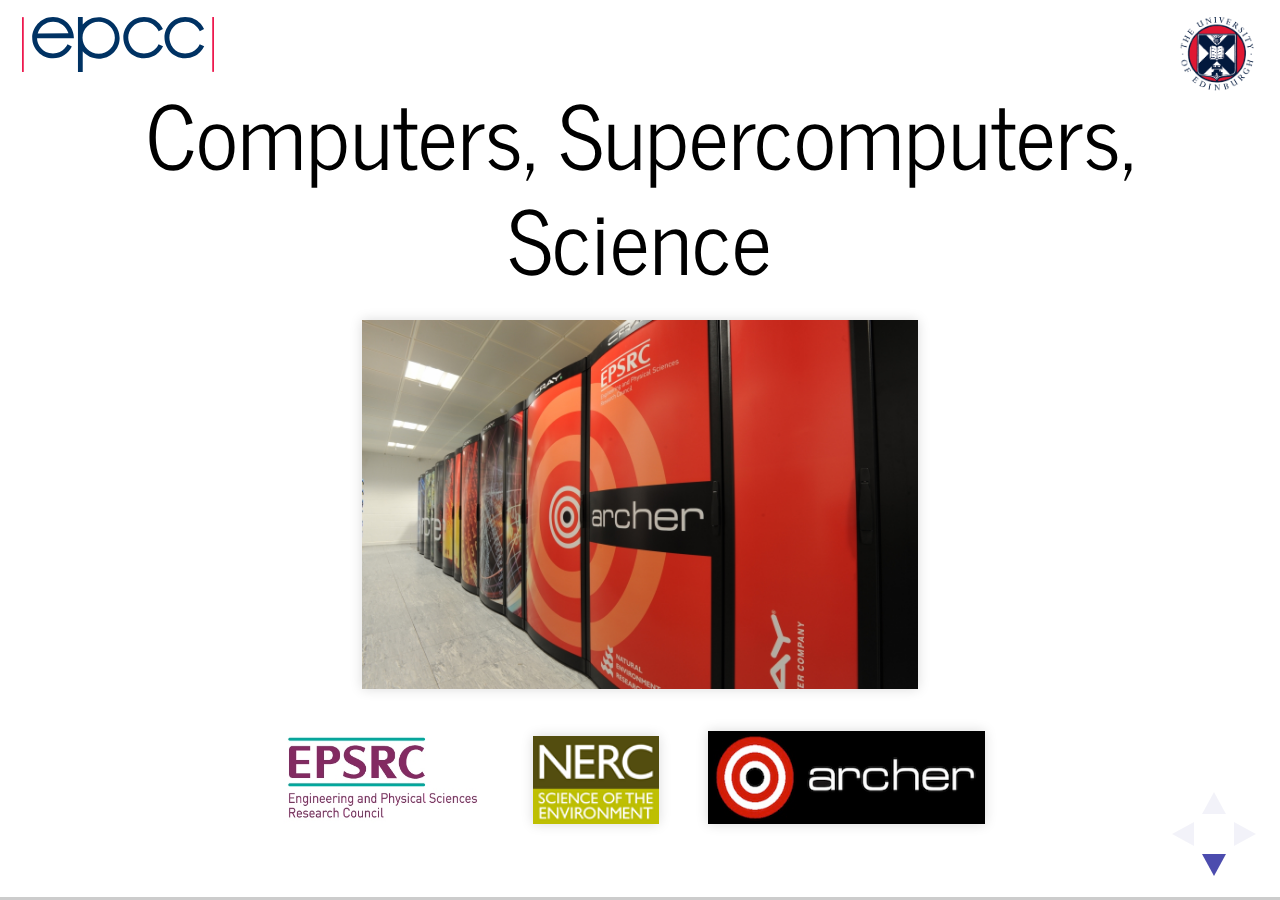
<file: index.html>
<!doctype html>
<html>

<head>
    <meta charset="utf-8">
    <meta name="viewport" content="width=device-width, initial-scale=1.0, maximum-scale=1.0, user-scalable=no">

    <title>reveal.js</title>

    <link rel="stylesheet" href="css/reveal.css">
    <link rel="stylesheet" href="css/theme/epcc.css">

    <!-- Theme used for syntax highlighting of code -->
    <link rel="stylesheet" href="lib/css/zenburn.css">

    <!-- Printing and PDF exports -->
    <script>
        var link = document.createElement('link');
        link.rel = 'stylesheet';
        link.type = 'text/css';
        link.href = window.location.search.match(/print-pdf/gi) ? 'css/print/pdf.css' : 'css/print/paper.css';
        document.getElementsByTagName('head')[0].appendChild(link);
    </script>
</head>

<body>
    <div class="reveal">
        <div class="slides">
            <section>
                <section id="intro">
                    <h2>Computers, Supercomputers, Science</h2>
                    <img data-src="images/archer_cabs_red.jpg" alt="ARCHER Cabinets" height="50%" width="50%">
                    <table>
                        <tr>
                            <td> <img data-src="images/epsrc.png" style="background:none; border:none; box-shadow:none;" height="80" alt="EPSRC Logo"></td>
                            <td> <img data-src="images/nerc-logo-115.png" alt="NERC Logo"></td>
                            <td> <img data-src="images/archer_logo_360.png" height="80" alt="ARCHER Logo"></td>
                        </tr>
                    </table>
                </section>

                <section>
                    <h2>Topics</h2>
                    <div style="float: left;">
                            <ul>
                                <li><a href="intro.html">Introduction to Computers</a></li>
                                <li><a href="parts.html">Parts of a Computer</a></li>
                                <li><a href="build.html">Build a PC</a></li>
                                <li><a href="binary.html">Data on Computers</a></li>
                                <li><a href="simulation.html">Simulation</a></li>
                            </ul>
                            
                    </div>
<!--
                    <div style="float: right;">
                        <ul>
                            <li>Supercomputers </li>
                            <ul>
                                <li>What is a Supercomputer? </li>
                                <li>Uses of Supercomputers </li>
                            </ul>
                            <li>Programming</li>
                            <ul>
                                <li><a href="start.html">Starting Out</a></li>
                            </ul>
                        </ul>
                    </div>
-->
                </section>
                <section>
                    <h3>Reuse</h3>
                    <img data-src="images/creativecommons.png" alt="Creative Commons License Image">

                    <p style="font-size:14px">This work is licensed under a Creative Commons Attribution-NonCommercial-ShareAlike 4.0 International License.</p>
                    <a href="http://creativecommons.org/licenses/by-nc-sa/4.0/deed.en_US">http://creativecommons.org/licenses/by-nc-sa/4.0/deed.en_US</a>
                    <p style="font-size:14px">
                        This means you are free to copy and redistribute the material and adapt and build on the material under the following terms: You must give appropriate credit, provide a link to the license and indicate if changes were made. If you adapt or build on the material you must distribute your work under the same license as the original.
                    </p>
                    <p style="font-size:14px">
                        Note that this presentation contains images owned by others. Please seek their permission before reusing these images.
                    </p>
                </section>
            </section>

        </div>
    </div>

    <script src="lib/js/head.min.js"></script>
    <script src="js/reveal.js"></script>

    <script>
        // More info https://github.com/hakimel/reveal.js#configuration
        Reveal.initialize({
            history: true,
            math: {
                // mathjax: 'http://cdn.mathjax.org/mathjax/latest/MathJax.js',
                config: 'TeX-AMS_HTML-full'
            },
            // More info https://github.com/hakimel/reveal.js#dependencies
            dependencies: [{
                    src: 'plugin/markdown/marked.js'
                },
                {
                    src: 'plugin/markdown/markdown.js'
                },
                {
                    src: 'plugin/notes/notes.js',
                    async: true
                },
                {
                    src: 'plugin/highlight/highlight.js',
                    async: true,
                    callback: function() {
                        hljs.initHighlightingOnLoad();
                    }
                },
                {
                    src: 'lib/js/classList.js'
                },
                {
                    src: 'plugin/math/math.js',
                    async: true
                }
            ]
        });
    </script>
</body>

</html>
</file>
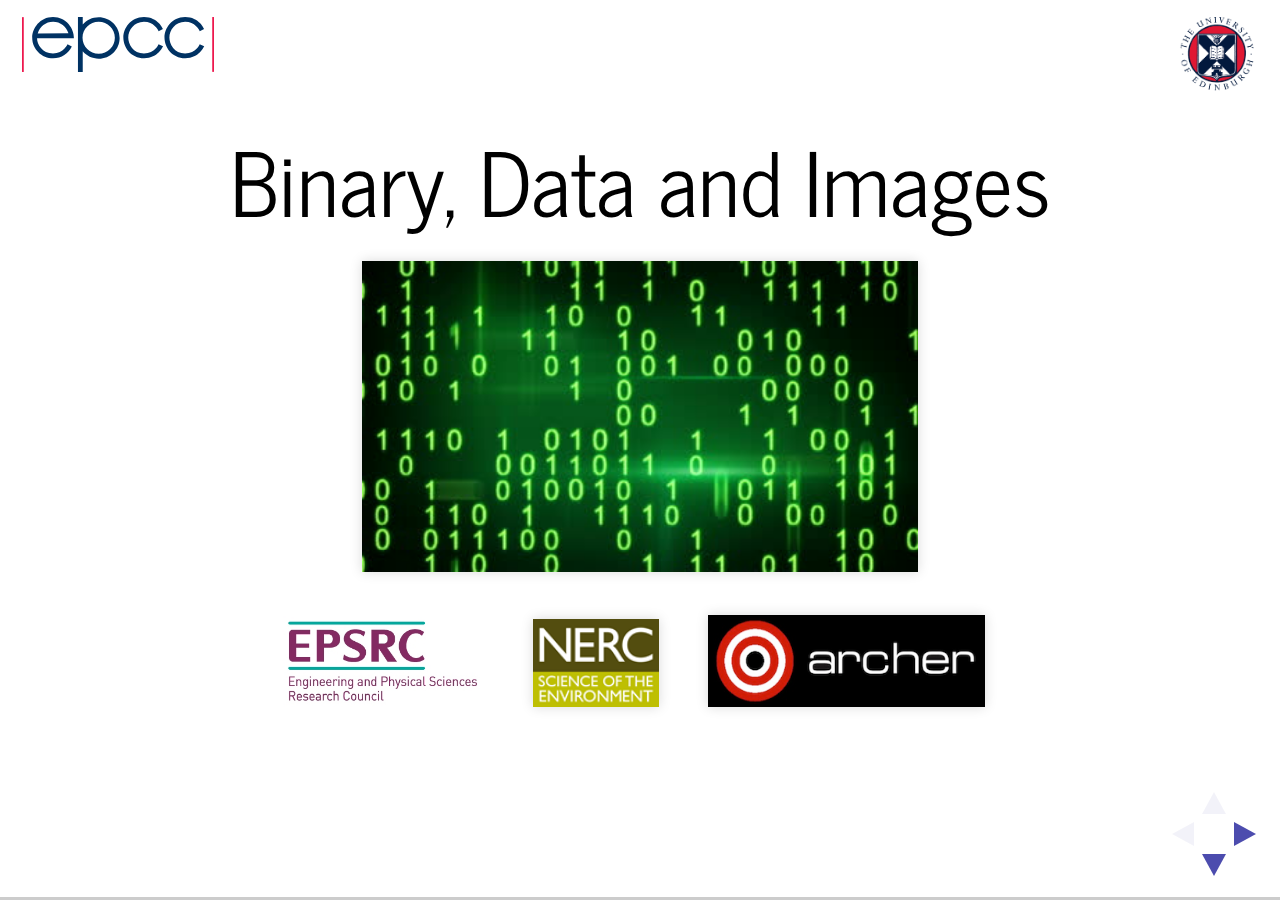
<file: binary.html>
<!doctype html>
<html>
	<head>
		<meta charset="utf-8">
		<meta name="viewport" content="width=device-width, initial-scale=1.0, maximum-scale=1.0, user-scalable=no">

		<title>reveal.js</title>

		<link rel="stylesheet" href="css/reveal.css">
		<link rel="stylesheet" href="css/theme/epcc.css">

		<!-- Theme used for syntax highlighting of code -->
		<link rel="stylesheet" href="lib/css/zenburn.css">

		<!-- Printing and PDF exports -->
		<script>
			var link = document.createElement( 'link' );
			link.rel = 'stylesheet';
			link.type = 'text/css';
			link.href = window.location.search.match( /print-pdf/gi ) ? 'css/print/pdf.css' : 'css/print/paper.css';
			document.getElementsByTagName( 'head' )[0].appendChild( link );
		</script>
	</head>
	<body>
		<div class="reveal">
			<div class="slides">
                                <section>
				<section id="intro">
                                  <h2>Binary, Data and Images</h2>
                                  <img data-src="images/Binary_Back.jpg" alt="Binary Image" height="50%" width="50%">
                                  <table>
  <tr>
    <td> <img data-src="images/epsrc.png" style="background:none; border:none; box-shadow:none;"  height="80" alt="EPSRC Logo"></td>
    <td>  <img data-src="images/nerc-logo-115.png" alt="NERC Logo"></td>
    <td>  <img data-src="images/archer_logo_360.png" height="80"  alt="ARCHER Logo"></td>
  </tr>
</table>
                                </section> 
				 
                                   <section>
 					<h2>Aims</h2>
					<ul>
						<li>Describe Binary Numbers</li>
						<li>Describe how ASCII can be used to store data</li>
						<li>Describe basic image data format</li>
					</ul>
                                    </section>
                                    <section>
                                        <h3>Reuse</h3>
 <img data-src="images/creativecommons.png" alt="Creative Commons License Image">
                               
<p style="font-size:14px">This work is licensed under a Creative Commons Attribution-NonCommercial-ShareAlike 4.0 International License.</p>
<a href="http://creativecommons.org/licenses/by-nc-sa/4.0/deed.en_US">http://creativecommons.org/licenses/by-nc-sa/4.0/deed.en_US</a>
<p style="font-size:14px">
This means you are free to copy and redistribute the material and adapt and build on the material under the following terms: You must give appropriate credit, provide a link to the license and indicate if changes were made. If you adapt or build on the material you must distribute your work under the same license as the original.
</p>
<p style="font-size:14px">
Note that this presentation contains images owned by others. Please seek their permission before reusing these images.
</p>
                                </section>
</section>
<section>Binary Numbers
<section><h2>Here there be Dragons</h2>
<p>A land of wizards and soldiers ruled by a central city has four villages at its compass points. The land exists in the valley of dragons. 
Every so often the dragons will attempt to raid the villages. To combat this the wizards can transport soldiers but they need to know how many soldiers to send.
<p>Each village has three signal fires and the wizards are trying to work out how to get the fires to signal more that three dragons are approaching.
</section>
<section>
 <img data-src="images/village.png" alt="Creative Commons License Image" style="background:none; border:none; box-shadow:none; " height="70%" width="70%"/>
<p>Do you have an idea?
</section>
<section><h2>Lets Try Binary</h2>
<p> If we use binary, we can indicate up to seven dragons approaching.
<table>
  <tr>
    <td>0</td><td>000</td><td>4</td><td>100</td>
</tr>
<tr>
    <td>1</td><td>001</td><td>5</td><td>101</td>
</tr>
<tr>
    <td>2</td><td>010</td><td>6</td><td>110</td>
</tr>
<tr>
    <td>3</td><td>011</td><td>7</td><td>111</td>

  </tr>
</table>
</section>
<section><h2>A Different Base</h2>
<p>We normally count in base 10. This means each column in a number is a power of 10.
<p>The number 125 breaks down like this:
<table>
  <tr>
    <td>Hundreds <script type="math/tex; mode=display">(10^2)</script></td><td>Tens<script type="math/tex; mode=display">(10^1)</script></td><td>Units<script type="math/tex; mode=display">(10^0)</script></td>
</tr>
<tr>
    <td align="center">1</td><td align="center">2</td><td align="center">5</td>
</tr>
</table>
</section>
<section><h2>A Different Base</h2>
<p>Numbers in computers are stored and represented in binary. This uses base 2.
This means each column in a number is a power of 2.
<p>The number 12 is written as 1100 and breaks down like this:
<table>
  <tr>
    <td>Eights <script type="math/tex; mode=display">(2^3)</script></td><td>Fours<script type="math/tex; mode=display">(2^2)</script></td><td>Twos<script type="math/tex; mode=display">(2^1)</script></td> <td>Units <script type="math/tex; mode=display">(2^0)</script></td>
</tr>
<tr>
    <td align="center">1</td><td align="center">1</td><td align="center">0</td><td align="center">0</td>
</tr>
</table>
</section>
<section><h2>Examples</h2>
<table>
  <tr>
    <td>65</td><td>1000001</td><td>32</td><td>100000</td>
</tr>
<tr>
    <td>9</td><td>1001</td><td>14</td><td>1110</td>
</tr>
</table>
<p>Now you choose a number and try to write it in binary.
<p>For numbers like this the maximum value is <script type="math/tex; mode=display">(2^n)-1</script> where n is the number of bits.
</section>
<section><h2>Negative Numbers</h2>
<p>We have to deal with negative numbers.
<p>We don't have a negative sign in the same way we do when writing a number done normally.
<p>One way we could do it is to make the first bit 1 for negative numbers and 0 for positive numbers.
<p>This has problems - we get two zeros and it reduces the range of numbers we can represent.
</section>
<section><h2>Negative Numbers</h2>
<p>We use what is called two's complement.
<p>This is a method for representing postive and negative numbers but has no issue with the zero.
<p>We do need to know the number of bits in a number representation. So for four bits we can do the following:
<table>
  <tr>
    <td>4</td><td>0100</td><td>0</td><td>0000</td>
</tr>
<tr>
    <td>-4</td><td>1100</td><td>-1</td><td>1111</td>
</tr>
</table>
</section>
<section><h2>Two's Complement</h2>
<ul>
  <li>Choose a number</li>
  <li>Convert the number to binary ignoring the sign. So 5 = 0101.
  <li>Postive numbers, finish here.
  <li>Negative numbers - change all the 1s to 0 and the 0s to 1 (this is the complement)
  <li>Add one to the complement.
</ul>
<p>This introduces a range that can be represented by n bits.
<p>Lowest value is <script type="math/tex; mode=display">-(2^{(n-1)})</script> and Highest value is <script type="math/tex; mode=display">+(2^{(n-1)})-1</script>
</section>
</section>
<section>Storing Data
<section><h2>How do letters fit in?</h2>
Now numbers can be represented in binary - how do we represent letters?</section>
<section><h2>Using Numbers to represent numbers</h2>
<p>We can use numbers to represent letters and other symbols in text.
<p>There are many ways to do this - we will look at a standard called 7-bit ASCII.
<p>This was one of the first main encodings for text.
<p>There are 128 entries in 7-bit ASCII - these are used for characters, spaces and symbols.
</section>
<section><h2>A Text Example</h2>
<table>
<tr>
<td>Words</td><td>1010111 1101111 1110010 1100100 1110011</td>
</tr>
<tr>
<td>in</td><td>1101001 1101110</td>
</tr>
<tr>
<td>ASCII</td><td>1000001 1010011 1000011 1001001 1001001</td>
</tr>
<tr>
<td>code</td><td>1100011 1101111 1100100 1100101</td>
</tr>
</table> 
<p>Write the ASCII for this word: Dragon
</section>
<section><h2>Common File Formats</h2>
<ul>
<li>HTML - Webpages which are text in ASCII or Unicode.</li>
<li>Comma Seperated Values - textual data seperated by commas.</li>
<li>PDF - A document format.</li>
</ul>
</section>
<section><h2>Images: How can we use binary here?</h2>
<p>How can we use binary to represent images?
<p>There are a lot of ways.
<p>Images are made up of pixels in a computer - each pixel needs to have a colour assigned to it.
<p>Images are an X by Y grid of pixels at the basic level.
</section>
<section><h2>Colours</h2>
<p>A colour palette - a set of colours with an identifying number which can be each pixel in an image.
<p>Colour Encoding - each pixel is encoded with a colour scheme such as RGB or CMYK 
</section>
<section><h2>Bitmaps</h2>
<p>One of the most basic image formats is the bitmap.
<p>In a bitmap each pixel is represent by a bit pattern which represents a colour.
<p>Bitmaps are generally 8, 16, 24 or 32bit.
<p>Each pixel is represented by a number of bits - so in an 8bit bitmap each pixel has 8bits to determine its colour. 
</section>
<section>
<img data-src="images/bitmap.png" alt="Creative Commons License Image" style="background:none; border:none; box-shadow:none; " height="60%" width="60%"/>
</section>
<section><h2>Bitmaps</h2>
<p>8 bits means that a pixel can have one of 256 colours - which likely be indexed in a encoding table.
<p>In a 24bit bitmap - each pixel has 3 8bit numbers - each of which define the Red Green and Blue components of the pixel.
<p>This means the pixel can be one of more the 16 million colours.
<p>These are generally stored as Blue, Green then Red.
</section>
</section>
<section>Next Time
<h2>Colour By Numbers</h2>
<p>Try out using binary numbers to colour in the sheets</p>
</section>
			</div>
		</div>

		<script src="lib/js/head.min.js"></script>
		<script src="js/reveal.js"></script>

		<script>
			// More info https://github.com/hakimel/reveal.js#configuration
			Reveal.initialize({
				history: true,
                                math: {
					// mathjax: 'http://cdn.mathjax.org/mathjax/latest/MathJax.js',
					config: 'TeX-AMS_HTML-full'
				},
				// More info https://github.com/hakimel/reveal.js#dependencies
				dependencies: [
					{ src: 'plugin/markdown/marked.js' },
					{ src: 'plugin/markdown/markdown.js' },
					{ src: 'plugin/notes/notes.js', async: true },
					{ src: 'plugin/highlight/highlight.js', async: true, callback: function() { hljs.initHighlightingOnLoad(); } },
					{ src: 'lib/js/classList.js' },
					{ src: 'plugin/math/math.js', async: true }
				]
			});
		</script>
	</body>
</html>
</file>
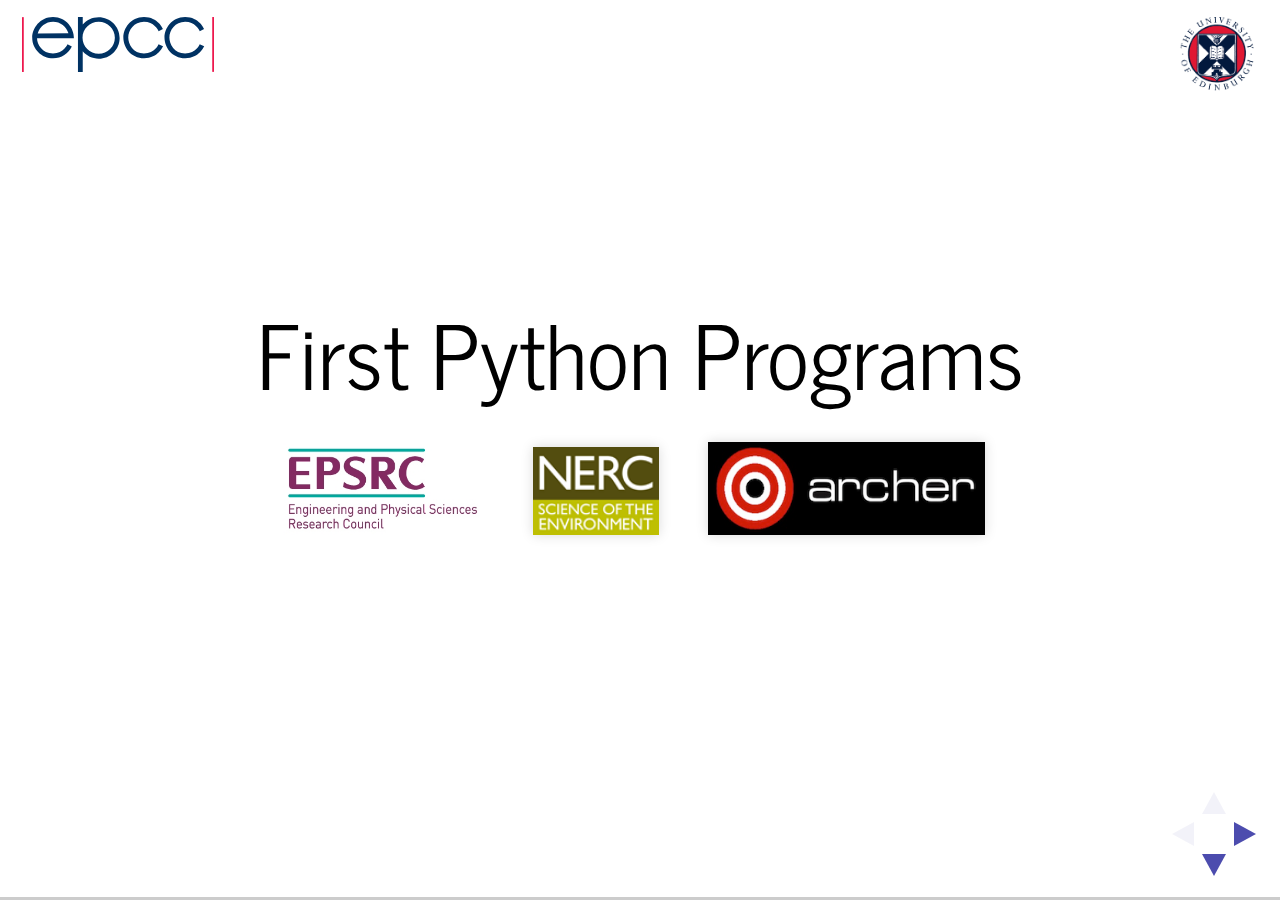
<file: python.html>
<!doctype html>
<html>
	<head>
		<meta charset="utf-8">
		<meta name="viewport" content="width=device-width, initial-scale=1.0, maximum-scale=1.0, user-scalable=no">

		<title>reveal.js</title>

		<link rel="stylesheet" href="css/reveal.css">
		<link rel="stylesheet" href="css/theme/epcc.css">

		<!-- Theme used for syntax highlighting of code -->
		<link rel="stylesheet" href="lib/css/zenburn.css">

		<!-- Printing and PDF exports -->
		<script>
			var link = document.createElement( 'link' );
			link.rel = 'stylesheet';
			link.type = 'text/css';
			link.href = window.location.search.match( /print-pdf/gi ) ? 'css/print/pdf.css' : 'css/print/paper.css';
			document.getElementsByTagName( 'head' )[0].appendChild( link );
		</script>
	</head>
	<body>
		<div class="reveal">
			<div class="slides">
                                <section>
				<section id="intro">
                                  <h2>First Python Programs</h2>
                                  <table>
  <tr>
    <td> <img data-src="images/epsrc.png" style="background:none; border:none; box-shadow:none;"  height="80" alt="EPSRC Logo"></td>
    <td>  <img data-src="images/nerc-logo-115.png" alt="NERC Logo"></td>
    <td>  <img data-src="images/archer_logo_360.png" height="80"  alt="ARCHER Logo"></td>
  </tr>
</table>
                                </section> 
				 
                                   <section>
 					<h2>Aims</h2>
					<ul>
						<li>Start up Python</li>
						<li>Do basic maths</li>
						<li>Create a Graph</li>
					</ul>
                                    </section>
                                    <section>
                                        <h3>Reuse</h3>
 <img data-src="images/creativecommons.png" alt="Creative Commons License Image">
                               
<p style="font-size:14px">This work is licensed under a Creative Commons Attribution-NonCommercial-ShareAlike 4.0 International License.</p>
<a href="http://creativecommons.org/licenses/by-nc-sa/4.0/deed.en_US">http://creativecommons.org/licenses/by-nc-sa/4.0/deed.en_US</a>
<p style="font-size:14px">
This means you are free to copy and redistribute the material and adapt and build on the material under the following terms: You must give appropriate credit, provide a link to the license and indicate if changes were made. If you adapt or build on the material you must distribute your work under the same license as the original.
</p>
<p style="font-size:14px">
Note that this presentation contains images owned by others. Please seek their permission before reusing these images.
</p>
                                </section>
</section>
				<section>Python
                                 <section><h2>Not just a snake</h2>
                                   <p>Python is a programming language which is used in many different applications.</p>
                                   <p>It is used in science, data analysis, games and for automating tasks.</p>
                                   <p>Users of ARCHER often use it to automate tasks, prepare data or to visualise results.</p>
                                 </section>
                                 <section><h2>A Command Prompt</h2>
                                   <p>Most applications we use have Graphcial User Interfaces.</p>
                                   <p>We are going to start with the command line Python.</p>
                                   <p>We need to start a command prompt.</p>
                                   <img data-src="images/windwoscmd.png" alt="Windows Command Line">
                                 </section>
                                 <section><h2>Commands</h2>
                                   <p>From the Start Menu:</p>
                                   <ul>
					<li>Go to Utilities and choose Command Prompt</li>
 					<li>Choose Run and type cmd</li>
                                        <li>Go to Anaconda and choose Anaconda Prompt</li>
                                   </ul>
                                   <p>This should start the command line.</p>
                                 </section>
<section><h2>Commands</h2>
                                   <p>Some basics</p>    
                                   <ul>
                                        <li>Type "cd" - gives current location</li>
                                        <li>Type "mkdir python" - creates a directory</li>
                                        <li>Type "notepad firstfile.txt" - opens up an editor</li>
                                        <li>Type "dir" - lists your files</li>
                                        <li>Type "del firstfile.txt" - deletes your file</li>
                                   </ul>
                                 </section>
                                 <section><h2>Starting Python</h2>
                                    <p>Type "python"</p>
                                    <pre>
Python 2.7.12 |Anaconda custom (x86_64)| (default, Jul  2 2016, 17:43:17) 
[GCC 4.2.1 (Based on Apple Inc. build 5658) (LLVM build 2336.11.00)] on darwin
Type "help", "copyright", "credits" or "license" for more information.
Anaconda is brought to you by Continuum Analytics.
Please check out: http://continuum.io/thanks and https://anaconda.org
>>> 

                                    </pre>
                                    <p>This is the Python interpreter.</p>
                                 </section>
<section>
<p>Type 2+3</p>
<p>Type hello</p>
<p>Type print 'hello'</p>
</section>
<section>
<p>Type a = 5 </p>
<p>Type print a</p>
<p>Type a+5 </p>
</section>
<section>
<p>Type b = [3,4,5]</p>
<p>Type sum(b)</p>
<p>Type len(b)</p>
<p>Type sum(b)/len(b)</p>
</section>
<section>
<p>Type import numpy as np</p>
<p>Type np.mean(b)</p>
</section>
<section>
<p>Type personname = raw_input("Enter your name: ")</p>
<p>Type print 'Hello, %s' % personname</p>
</section>
</section>
</section>

			</div>
		</div>

		<script src="lib/js/head.min.js"></script>
		<script src="js/reveal.js"></script>

		<script>
			// More info https://github.com/hakimel/reveal.js#configuration
			Reveal.initialize({
				history: true,
                                math: {
					// mathjax: 'http://cdn.mathjax.org/mathjax/latest/MathJax.js',
					config: 'TeX-AMS_HTML-full'
				},
				// More info https://github.com/hakimel/reveal.js#dependencies
				dependencies: [
					{ src: 'plugin/markdown/marked.js' },
					{ src: 'plugin/markdown/markdown.js' },
					{ src: 'plugin/notes/notes.js', async: true },
					{ src: 'plugin/highlight/highlight.js', async: true, callback: function() { hljs.initHighlightingOnLoad(); } },
					{ src: 'lib/js/classList.js' },
					{ src: 'plugin/math/math.js', async: true }
				]
			});
		</script>
	</body>
</html>
</file>
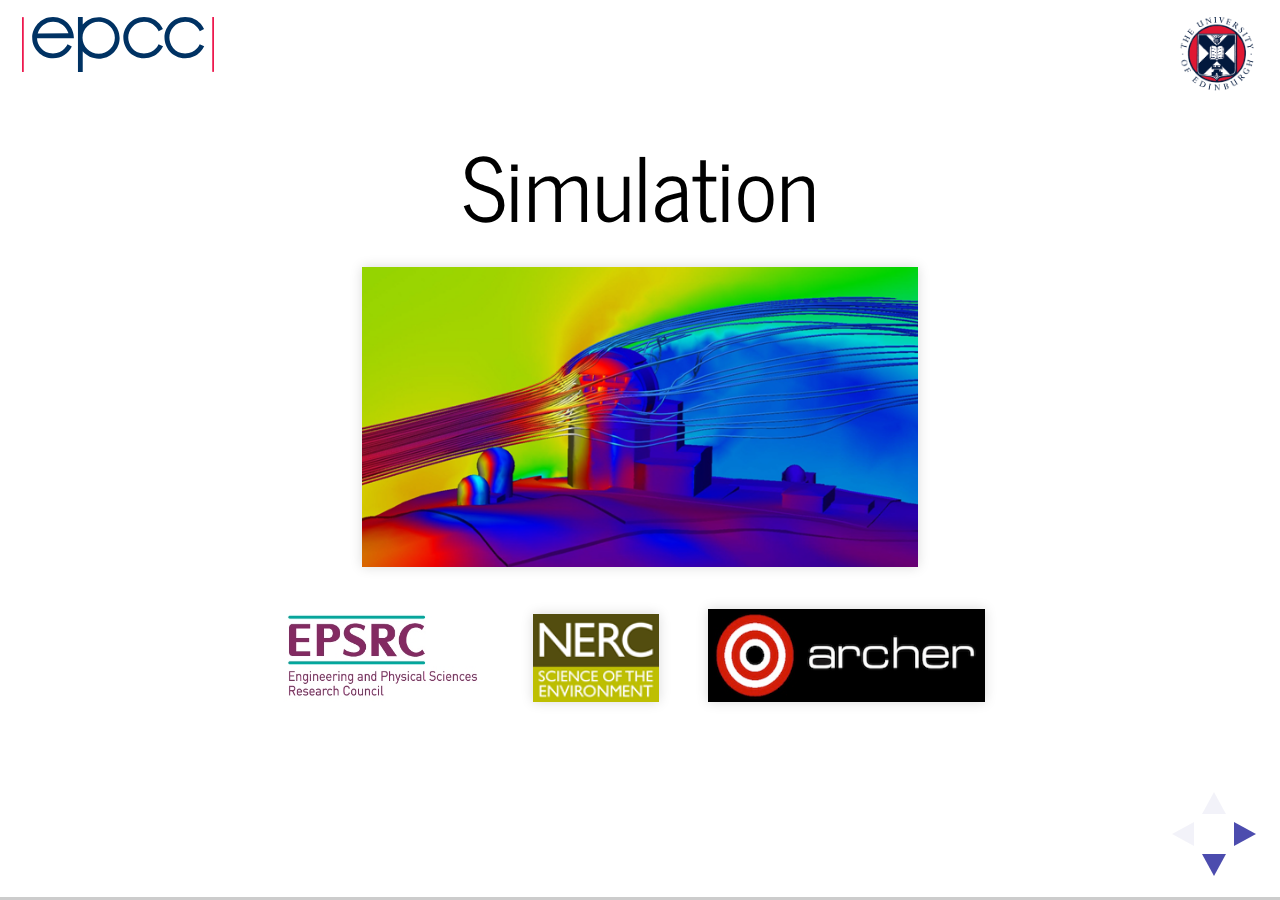
<file: simulation.html>
<!doctype html>
<html>
	<head>
		<meta charset="utf-8">
		<meta name="viewport" content="width=device-width, initial-scale=1.0, maximum-scale=1.0, user-scalable=no">

		<title>reveal.js</title>

		<link rel="stylesheet" href="css/reveal.css">
		<link rel="stylesheet" href="css/theme/epcc.css">

		<!-- Theme used for syntax highlighting of code -->
		<link rel="stylesheet" href="lib/css/zenburn.css">

		<!-- Printing and PDF exports -->
		<script>
			var link = document.createElement( 'link' );
			link.rel = 'stylesheet';
			link.type = 'text/css';
			link.href = window.location.search.match( /print-pdf/gi ) ? 'css/print/pdf.css' : 'css/print/paper.css';
			document.getElementsByTagName( 'head' )[0].appendChild( link );
		</script>
	</head>
	<body>
		<div class="reveal">
			<div class="slides">
                                <section>
				<section id="intro">
                                  <h2>Simulation</h2>
                                  <img data-src="images/airflow.png" alt="Airflow Image" height="50%" width="50%">
                                  <table>
  <tr>
    <td> <img data-src="images/epsrc.png" style="background:none; border:none; box-shadow:none;"  height="80" alt="EPSRC Logo"></td>
    <td>  <img data-src="images/nerc-logo-115.png" alt="NERC Logo"></td>
    <td>  <img data-src="images/archer_logo_360.png" height="80"  alt="ARCHER Logo"></td>
  </tr>
</table>
                                </section> 
				 
                                   <section>
 					<h2>Aims</h2>
					<ul>
						<li>Describe what a simulation is</li>
						<li>Describe benefits and limitations of simulations</li>
						<li>Describe how simulation fits in</li>
					</ul>
                                    </section>
                                    <section>
                                        <h3>Reuse</h3>
 <img data-src="images/creativecommons.png" alt="Creative Commons License Image">
                               
<p style="font-size:14px">This work is licensed under a Creative Commons Attribution-NonCommercial-ShareAlike 4.0 International License.</p>
<a href="http://creativecommons.org/licenses/by-nc-sa/4.0/deed.en_US">http://creativecommons.org/licenses/by-nc-sa/4.0/deed.en_US</a>
<p style="font-size:14px">
This means you are free to copy and redistribute the material and adapt and build on the material under the following terms: You must give appropriate credit, provide a link to the license and indicate if changes were made. If you adapt or build on the material you must distribute your work under the same license as the original.
</p>
<p style="font-size:14px">
Note that this presentation contains images owned by others. Please seek their permission before reusing these images.
</p>
                                </section>
</section>
<section>
   <section>
      <h2>What is a Simulation?</h2>
      <p> A simulation attempts to model a system.
      <p> The system could be an experiment, real world object or a concept.
   </section>
   <section>
      <h2>Why?</h2>
      <img data-src="images/stack_of_blocks.jpg" style="background:none; border:none; box-shadow:none; float: right;"  alt="Blocks" height="60%" width="20%">
      <p>Let's try to build a small tower
      <p>Using the blocks build a tower which is as tall as possible
      
   </section>
   <section>
      <h2>Why?</h2>
      <img data-src="images/falling.jpeg" style="background:none; border:none; box-shadow:none; float: left;"  alt="CPU 486" height="40%" width="40%">
      <p>Now, how stable is your tower?
      <p>How can we test this?
      <p>Are there any problems?
   </section>
   <section>
      <h2>Why?</h2>
      <p>There are many reasons to do simulations:</p>
      <ul>
      <li>Quick and Reconfigurable Testing</li>
      <li>Quicker and more varied design of experiments and structures</li>
      <li>Explain the behaviours of systems - and do we understand how they work?</li>
      </ul>
   </section>
  <section>
      <h2>Why?</h2>
      <ul>
      <li>Try out things that are not possible to experiment on</li>             
          <ul>
             <li>Too Big or Slow (Galaxies, Stars, Planets)</li>
             <li>Too Small or Quick (Atoms, Molecules)</li>
          </ul>       
      <li>Safety - systems can be dangerous to work with</li>
      <li>Cost</li>
      </ul>
            <img data-src="images/beichan.jpg" style="background:none; border:none; box-shadow:none; float: center;"  alt="CPU 486" height="40%" width="40%">

   </section>
   <section>
      <h2>When?</h2>
      <p>Simulation can form part of the experiment cycle:
      <ul>
      <li>help develop the experiment design</li>
      <li>generate expected results - does our theory match what happens?</li>
      <li>explain observed behaviour - can we take results and behaviours and create an explanation?</li>
      </ul>
   </section>
</section>
<section>
  <section>
     <h2>Some Types</h2>
     <p>Simulations have different forms including:
     <ul>
       <li>Dynamic and equation based</li>
       <li>Agent and rule based</li>
     </ul>
  </section>
  <section>
      <h2>A Simulation</h2>
      <p>A Shop Queue</p>
      <p>You have a number of customers and checkouts
      <p>Each customer has a number of items
      <p>Each checkout can scan a number of items per minute
      <p>How could we determine the best configuration of checkouts for a number of customers</p> 
</section>
  <section>
    <h2>Benefits</h2>
    <p>Can speed up development of new products and theories - compress time
    <p>Can improve cost effectiveness
    <p>Study complex or dangerous systems
    <p>Can allow study of parallel ideas more effectively
  </section>
<section>
    <h2>Limitations</h2>
    <p>Complex simulations can require large computer resources to run.
    <p>It is not the real world - simulations can only approximate the real world
    <p>Requires understanding of how the system works
    <p>Rules and equations can be complex to design - interactions may be problematic
 </section>
</section>
			</div>
		</div>

		<script src="lib/js/head.min.js"></script>
		<script src="js/reveal.js"></script>

		<script>
			// More info https://github.com/hakimel/reveal.js#configuration
			Reveal.initialize({
				history: true,
                                math: {
					// mathjax: 'http://cdn.mathjax.org/mathjax/latest/MathJax.js',
					config: 'TeX-AMS_HTML-full'
				},
				// More info https://github.com/hakimel/reveal.js#dependencies
				dependencies: [
					{ src: 'plugin/markdown/marked.js' },
					{ src: 'plugin/markdown/markdown.js' },
					{ src: 'plugin/notes/notes.js', async: true },
					{ src: 'plugin/highlight/highlight.js', async: true, callback: function() { hljs.initHighlightingOnLoad(); } },
					{ src: 'lib/js/classList.js' },
					{ src: 'plugin/math/math.js', async: true }
				]
			});
		</script>
	</body>
</html>
</file>
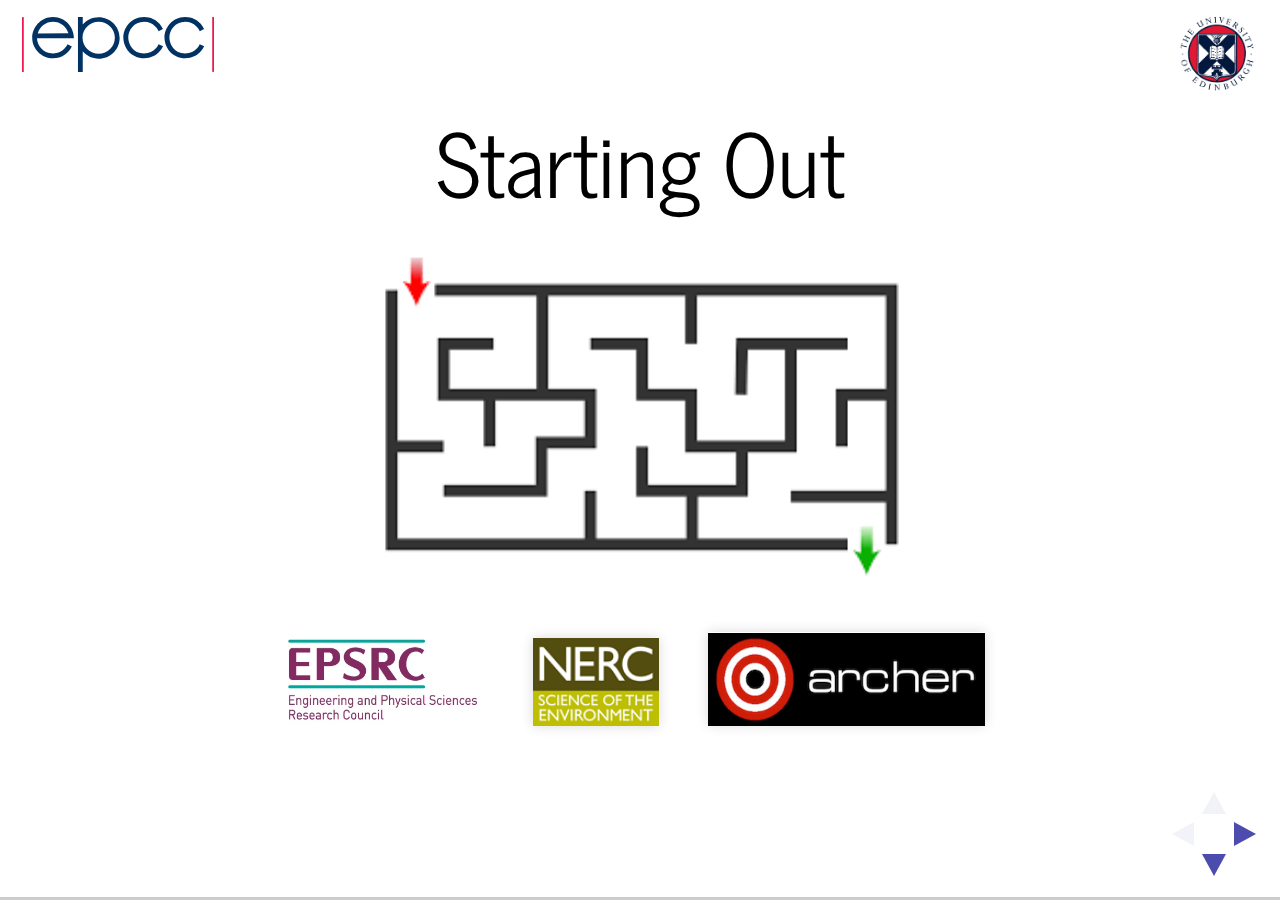
<file: start.html>
<!doctype html>
<html>
	<head>
		<meta charset="utf-8">
		<meta name="viewport" content="width=device-width, initial-scale=1.0, maximum-scale=1.0, user-scalable=no">

		<title>reveal.js</title>

		<link rel="stylesheet" href="css/reveal.css">
		<link rel="stylesheet" href="css/theme/epcc.css">

		<!-- Theme used for syntax highlighting of code -->
		<link rel="stylesheet" href="lib/css/zenburn.css">

		<!-- Printing and PDF exports -->
		<script>
			var link = document.createElement( 'link' );
			link.rel = 'stylesheet';
			link.type = 'text/css';
			link.href = window.location.search.match( /print-pdf/gi ) ? 'css/print/pdf.css' : 'css/print/paper.css';
			document.getElementsByTagName( 'head' )[0].appendChild( link );
		</script>
	</head>
	<body>
		<div class="reveal">
			<div class="slides">
                                <section>
				<section id="intro">
                                  <h2>Starting Out</h2>
                                  <img data-src="images/maze.png" alt="Maze Image" height="50%" width="50%" style="background:none; border:none; box-shadow:none;">
                                  <table>
  <tr>
    <td> <img data-src="images/epsrc.png" style="background:none; border:none; box-shadow:none;"  height="80" alt="EPSRC Logo"></td>
    <td>  <img data-src="images/nerc-logo-115.png" alt="NERC Logo"></td>
    <td>  <img data-src="images/archer_logo_360.png" height="80"  alt="ARCHER Logo"></td>
  </tr>
</table>
                                </section> 
				 
                                   <section>
 					<h2>Aims</h2>
					<ul>
						<li>Understand Importance of Clarity</li>
						<li>Sequences and Operations</li>
						<li>Describe a Program</li>
					</ul>
                                    </section>
                                    <section>
                                        <h3>Reuse</h3>
 <img data-src="images/creativecommons.png" alt="Creative Commons License Image">
                               
<p style="font-size:14px">This work is licensed under a Creative Commons Attribution-NonCommercial-ShareAlike 4.0 International License.</p>
<a href="http://creativecommons.org/licenses/by-nc-sa/4.0/deed.en_US">http://creativecommons.org/licenses/by-nc-sa/4.0/deed.en_US</a>
<p style="font-size:14px">
This means you are free to copy and redistribute the material and adapt and build on the material under the following terms: You must give appropriate credit, provide a link to the license and indicate if changes were made. If you adapt or build on the material you must distribute your work under the same license as the original.
</p>
<p style="font-size:14px">
Note that this presentation contains images owned by others. Please seek their permission before reusing these images.
</p>
                                </section>
</section>
<section>
   <section>
     <h2> A Cup of Tea </h2>
     <p>Write down the instructions for making a cup of tea</p>
        <img data-src="images/tea.jpeg" alt="Tea Image" height="50%" width="50%" style="background:none; border:none; box-shadow:none;">
                               
   </section>
   <section>
    <h2>Making a cup of tea</h2>
<div style="float: left;">
    <ul>
        <li>milk</li>
        <li>tea bag</li>
	<li>sugar</li>
	<li>water</li>
	<li>cup</li>
	<li>kettle</li>
    </ul>
</div>
<div style="float: right;">
<ol>
<li> get the kettle</li>
<li> put some water in it and switch in on</li>
<li> put the tea bag in the cup </li>
<li> pour the water in the cup</li>
<li> pour some milk</li>
<li> add some sugar</li>
<li> take the tea bag out</li>
<li> stir </li>
</ol>      
</div>
   </section>
   <section>
      <h2>Why?</h2>
      <p>There are a set of steps to follow for making a cup of tea.
      <p>A recipe - in computing, science and maths recipe isn't the word used.
      <p>The term algorithm is used.
   </section>
<section>
      <h2>Algorithm</h2>
      <p>An alogrithm is a set of steps to follow to accomplish a task.
      <p>These form the basis of a program for a computer.
      <p>Often written in pseudo-code.
   </section>
   <section>
      <h2>Reading an Algorithm</h2>
      <p>Look at the instructions of another person.
      <p>How similar are the sets of instructions?
      <p>Can you understand them?

      <p><b>Important</b> - there can be multiple approaches to a problem.
   </section>
</section>
<section>
  <section>
   <h2>A New Problem - Navigation</h2>
   <img data-src="images/pathfind.png" alt="Path Image" height="50%" width="50%" style="background:none; border:none; box-shadow:none; ">

  </section>
  <section>
  <h2>A New Problem - Navigation</h2>
  <span class="fragment"><p>On the worksheets there is a straight line corridor to move your person down.</p></span>
  <span class="fragment"><p>Write down a set of instructions to move your person down the corridor.</p></span>
  <span class="fragment"><p>Note that the pit is bottomless and if the person lands on it they fall forever.</p></span>
  <span class="fragment"><p>Now get another person to try your instructions. </p></span>  
   </section>
   <section>
   <h2>Problems</h2>
   <p>Were there any problems?
   <ul>
   <span class="fragment"><li>Language</li></span>
   <span class="fragment"><li>Actions</li></span>
   <span class="fragment"><li>Knowledge</li></span>
   <span class="fragment"><li>Timing</li></span>
   </ul>
   </section>
</section>
<section>
  <section>
  <h2>Pseudo-Code</h2>
  <p>The steps of a program are written in a more accessible language (like English).</p>
  <p>It is used to detail how a program or part of a program should operate.</p>
  <p>Often used in design and preparation.</p>
  </section>
  <section>
  <h2>Pseudo-Code</h2>
  <p>There is no standard for pseudo-code.</p>
  <p>It may not replicate all aspects of actual code.</p>
  <p>It is for people not computers.</p>
  </section>
  <section>
  <h2>A Quote</h2>
  <p><i>"Any fool can write code that a computer can understand. Good programmers write code that humans can understand."</i></p>
  <p>Attributed to Martin Fowler - a respected British software engineer.</p>
  <p>Write programs so that other people can understand them.</p>
  </section>
  <section>
   <h2>Actions</h2>
   <p>To make the navigation easier - lets create a set of standard steps called actions.</p>
   <p>What actions should we have?</p>
  </section>
<section>
   <h2>Actions</h2>
   <p>Some sample actions</p>
   <ul>
     <li>Walk 1 Space</li>
     <li>Run 2 Spaces</li>
     <li>Jump Over 1 Space</li>
   </ul>
   <p>Rewrite your instructions using these actions.</p>
 </section>
</section>
<section>
 <section>
  <h2>A Working Set?</h2>
  <p>You now have a working set of instructions.</p>
  <p>Will they always work?</p>
  <p>What happens if the position of the pit changes?</p>
 </section>
<section>
  <h2>Changing Circumstances</h2>
  <p>Up to now your person follows your instructions.</p>
  <p>You have complete knowledge of what will happen and the layout of the corridor.</p>
  <p>This rarely happens.</p>
  <p>We often have to make choices.</p>
</section>
  <section>
  <h2>Choices</h2>
     <img data-src="images/choice.png" alt="Path Image" height="50%" width="50%" style="background:none; border:none; box-shadow:none; ">

  </section>
  <section>
  <h2>Choices</h2>
  <p>The simplest choice can be written as:</p>
  <p><b>IF</b> condition <b>THEN</b> do this <b> ELSE </b> do this other thing</p> 
  <p>Examples:</p>
  <p><b>IF</b> it is raining <b>THEN</b> put up umbrella </p>
  <p><b>IF</b> cup of tea is too hot <b>THEN</b> let it cool <b>ELSE</b> drink the tea </p>
  </section>
  <section>
  <h2>Choices and Knowledge</h2>
  <p>To make a choice we need to evaluate something we can observe or know about.</p>
  <p>What could we add as actions to the person for our instructions?</p>
  </section>
  <section>
   <h2>New Actions</h2>
   <ul>
     <li>Look Ahead 1 Space - Gives information (Is there a pit or solid ground?)</li>
     <li>Determine Next Action (IF THEN)</li>
   </ul>
   <p>Rewrite your instructions using these actions.</p>
   <p>Try making up new corridors with different pit locations.</p>
 </section>
</section>
<section>
 <section>
  <h2>Different Lengths</h2>
  <p>What happens if the length of the corridor changes?</p>
 </section>
 <section>
  <h2>Continuation</h2>
  <p>Sometimes we have to keep going until a problem is done.</p>
  <p>Maybe we don't know the length of the problem or it may change.</p>
  <p>So we have to repeat actions.</p>
 </section>
 <section>
    <h2>Loops</h2>
        <img data-src="images/doloop.png" alt="Path Image" height="30%" width="30%" style="background:none; border:none; box-shadow:none; ">
 </section>
 <section>
    <h2>Loops</h2>
    <p>Loops allow us to repeat a set of actions until we reach a goal.</p>
    <p>This means we can check a condition like a choice.</p>
    <p>There are different types of loop.</p>
 </section>
 <section>
    <h2>Loops - Pseudo-Code</h2>
    <p>Writing a loop in pseudo-code:</p>
     <ul>
      <li>WHILE condition is met:</li>
      <ul>
         <li>Actions</li>
      </ul>
    </ul>
    <p>Example:</p>
    <ul>
      <li>WHILE kettle is not boiled:</li>
      <ul>
         <li>Wait and Twiddle Thumbs for 5 seconds</li>
      </ul>
    </ul>
 </section>
 <section>
    <h2>Adding Loops In</h2>
    <p>We could surround other actions with the loop making it the "main" entry to the steps.</p>
    <p>So we could make this an action - Find Exit.
    <p>Try adding a loop to your instructions - and try changing the length of the corridor</p>
 </section>
</section>
<section>
<section>
<h2>A More Complicated Version</h2>
<p>So far, we have looked at straight lines, lets put in some corners.</p>
<p>The second corridor has two corners in it.</p>
<p>Can you write a set of instructions using the actions for this one?</p>
</section>
<section>
<h2>A More Complicated Version</h2>
<p>What new actions will we need?</p>
</section>
<section>
<h2>New Actions</h2>
<p>We will need to add or update actions:</p>
<ul>
     <li>Look Ahead 1 Space - Gives information (Add new response - wall)</li>
     <li>Determine Next Action (what happens if there is a wall?)</li>
     <li>Turn Left 90</li>
     <li>Turn Right 90</li>
   </ul>
</section>
<section>
<h2>Can you follow each others instructions?</h2>
<p>Try using each others instructions to move through the corridor.</p>
<p>Then try making a new corridor and see if it still works.</p>
<p>Should we add in anything else?</p>
</section>
</section>
<section>
<section>
A Maze
</section>
<section>
New Actions?
</section>
<section>
How would you instructions work in another maze?
</section>
<section>
Memory and Actions
</section>
<section>
How do you write it now?
</section>
</section>
<section>
<section>
How about a Dragon chasing you?
</section>
<section>
Writing the dragon
</section>
<section>
Dragon Actions
</section>
<section>
Trying this out
</section>
 <section>
   timing
  </section>
  <section>
   try writing instructions with timings
 </section>
<section>
New Runner Actions
</section>
<section>
Do a chase
</section>
</section>
			</div>
		</div>

		<script src="lib/js/head.min.js"></script>
		<script src="js/reveal.js"></script>

		<script>
			// More info https://github.com/hakimel/reveal.js#configuration
			Reveal.initialize({
				history: true,
                                math: {
					// mathjax: 'http://cdn.mathjax.org/mathjax/latest/MathJax.js',
					config: 'TeX-AMS_HTML-full'
				},
				// More info https://github.com/hakimel/reveal.js#dependencies
				dependencies: [
					{ src: 'plugin/markdown/marked.js' },
					{ src: 'plugin/markdown/markdown.js' },
					{ src: 'plugin/notes/notes.js', async: true },
					{ src: 'plugin/highlight/highlight.js', async: true, callback: function() { hljs.initHighlightingOnLoad(); } },
					{ src: 'lib/js/classList.js' },
					{ src: 'plugin/math/math.js', async: true }
				]
			});
		</script>
	</body>
</html>
</file>
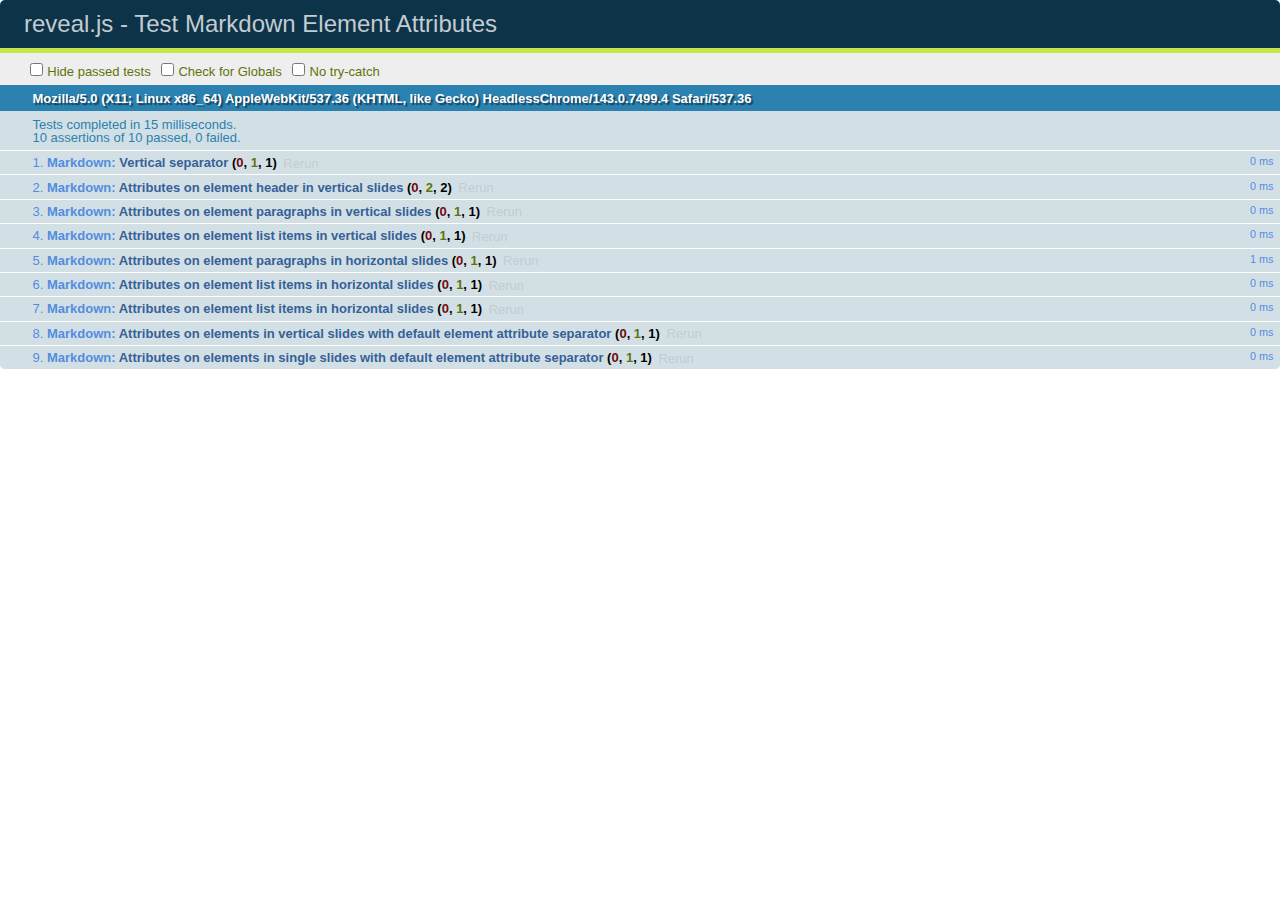
<file: test/test-markdown-element-attributes.html>
<!doctype html>
<html lang="en">

	<head>
		<meta charset="utf-8">

		<title>reveal.js - Test Markdown Element Attributes</title>

		<link rel="stylesheet" href="../css/reveal.css">
		<link rel="stylesheet" href="qunit-1.12.0.css">
	</head>

	<body style="overflow: auto;">

		<div id="qunit"></div>
		<div id="qunit-fixture"></div>

		<div class="reveal" style="display: none;">

			<div class="slides">

				<!-- <section data-markdown="example.md" data-separator="^\n\n\n" data-separator-vertical="^\n\n"></section> -->

				<!-- Slides are separated by newline + three dashes + newline, vertical slides identical but two dashes -->
				<section data-markdown data-separator="^\n---\n$" data-separator-vertical="^\n--\n$" data-element-attributes="{_\s*?([^}]+?)}">>
					<script type="text/template">
						## Slide 1.1
						<!-- {_class="fragment fade-out" data-fragment-index="1"} -->

						--

						## Slide 1.2
						<!-- {_class="fragment shrink"} -->

						Paragraph 1
						<!-- {_class="fragment grow"} -->

						Paragraph 2
						<!-- {_class="fragment grow"} -->

						- list item 1 <!-- {_class="fragment grow"} -->
						- list item 2 <!-- {_class="fragment grow"} -->
						- list item 3 <!-- {_class="fragment grow"} -->


						---

						## Slide 2


						Paragraph 1.2  
						multi-line <!-- {_class="fragment highlight-red"} -->

						Paragraph 2.2 <!-- {_class="fragment highlight-red"} -->

						Paragraph 2.3 <!-- {_class="fragment highlight-red"} -->

						Paragraph 2.4 <!-- {_class="fragment highlight-red"} -->

						- list item 1 <!-- {_class="fragment highlight-green"} -->
						- list item 2<!-- {_class="fragment highlight-green"} -->
						- list item 3<!-- {_class="fragment highlight-green"} -->
						- list item 4
						<!-- {_class="fragment highlight-green"} -->
						- list item 5<!-- {_class="fragment highlight-green"} -->

						Test

						![Example Picture](examples/assets/image2.png)
						<!-- {_class="reveal stretch"} -->

					</script>
				</section>



				<section 	data-markdown data-separator="^\n\n\n"
									data-separator-vertical="^\n\n"
									data-separator-notes="^Note:"
									data-charset="utf-8">
					<script type="text/template">
						# Test attributes in Markdown with default separator
						## Slide 1 Def <!-- .element: class="fragment highlight-red" data-fragment-index="1" -->


						## Slide 2 Def
						<!-- .element: class="fragment highlight-red" -->

					</script>
				</section>

				<section data-markdown>
				  <script type="text/template">
					## Hello world
					A paragraph
					<!-- .element: class="fragment highlight-blue" -->
				  </script>
				</section>

				<section data-markdown>
				  <script type="text/template">
					## Hello world

					Multiple  
					Line
					<!-- .element: class="fragment highlight-blue" -->
				  </script>
				</section>

				<section data-markdown>
				  <script type="text/template">
					## Hello world

					Test<!-- .element: class="fragment highlight-blue" -->

					More Test
				  </script>
				</section>


			</div>

		</div>

		<script src="../lib/js/head.min.js"></script>
		<script src="../js/reveal.js"></script>
		<script src="../plugin/markdown/marked.js"></script>
		<script src="../plugin/markdown/markdown.js"></script>
		<script src="qunit-1.12.0.js"></script>

		<script src="test-markdown-element-attributes.js"></script>

	</body>
</html>
</file>
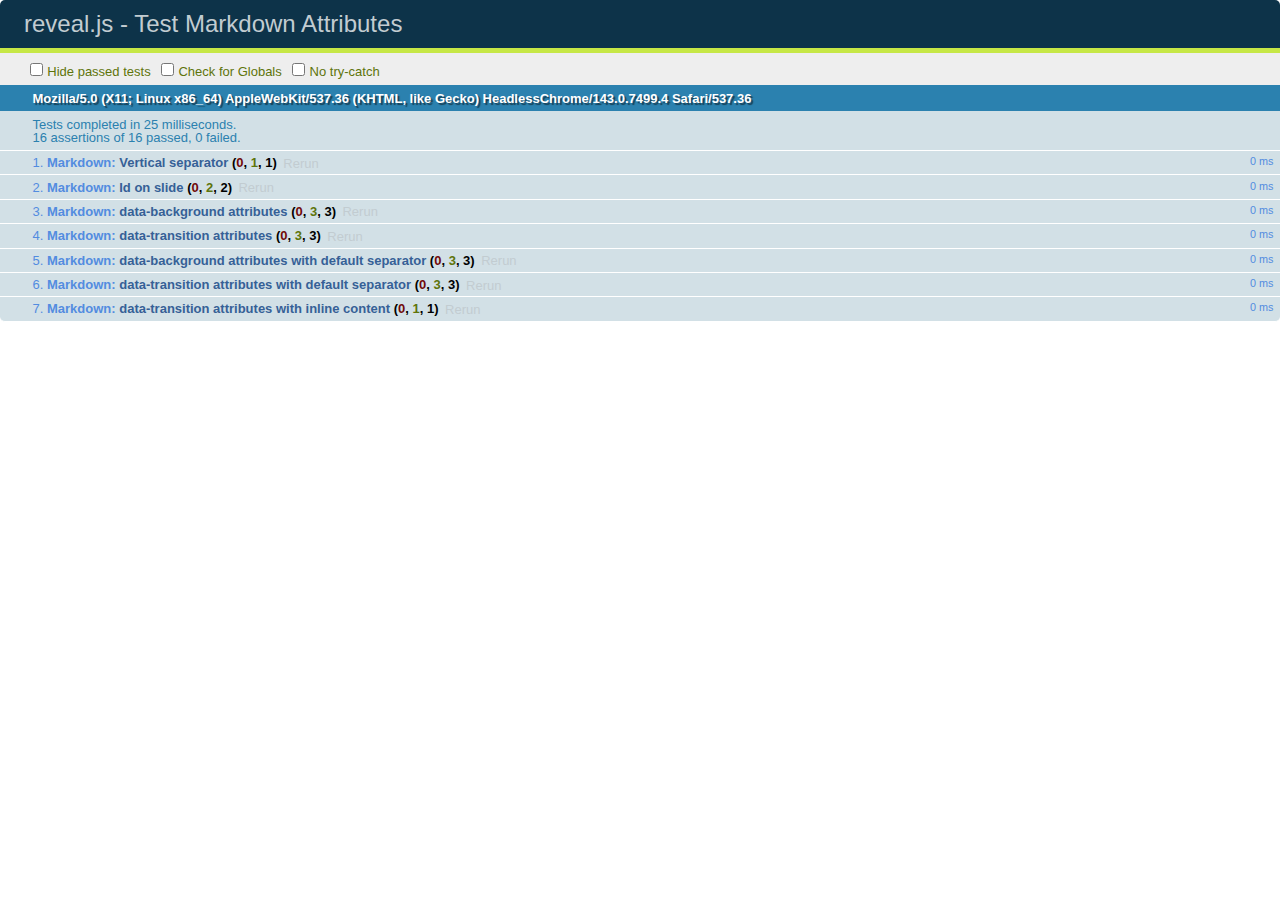
<file: test/test-markdown-slide-attributes.html>
<!doctype html>
<html lang="en">

	<head>
		<meta charset="utf-8">

		<title>reveal.js - Test Markdown Attributes</title>

		<link rel="stylesheet" href="../css/reveal.css">
		<link rel="stylesheet" href="qunit-1.12.0.css">
	</head>

	<body style="overflow: auto;">

		<div id="qunit"></div>
		<div id="qunit-fixture"></div>

		<div class="reveal" style="display: none;">

			<div class="slides">

				<!-- <section data-markdown="example.md" data-separator="^\n\n\n" data-separator-vertical="^\n\n"></section> -->

				<!-- Slides are separated by three lines, vertical slides by two lines, attributes are one any line starting with (spaces and) two dashes -->
				<section 	data-markdown data-separator="^\n\n\n"
									data-separator-vertical="^\n\n"
									data-separator-notes="^Note:"
									data-attributes="--\s(.*?)$"
									data-charset="utf-8">
					<script type="text/template">
						# Test attributes in Markdown
						## Slide 1



						## Slide 2
						<!-- -- id="slide2" data-transition="zoom" data-background="#A0C66B" -->


						## Slide 2.1
						<!-- -- data-background="#ff0000" data-transition="fade" -->


						## Slide 2.2
						[Link to Slide2](#/slide2)



						## Slide 3
						<!-- -- data-transition="zoom" data-background="#C6916B" -->



						## Slide 4
					</script>
				</section>

				<section 	data-markdown data-separator="^\n\n\n"
									data-separator-vertical="^\n\n"
									data-separator-notes="^Note:"
									data-charset="utf-8">
					<script type="text/template">
						# Test attributes in Markdown with default separator
						## Slide 1 Def



						## Slide 2 Def
						<!-- .slide: id="slide2def" data-transition="concave" data-background="#A7C66B" -->


						## Slide 2.1 Def
						<!-- .slide: data-background="#f70000" data-transition="page" -->


						## Slide 2.2 Def
						[Link to Slide2](#/slide2def)



						## Slide 3 Def
						<!-- .slide: data-transition="concave" data-background="#C7916B" -->



						## Slide 4
					</script>
				</section>

				<section data-markdown>
					<script type="text/template">
						<!-- .slide: data-background="#ff0000" -->
						## Hello world
					</script>
				</section>

				<section data-markdown>
					<script type="text/template">
						## Hello world
						<!-- .slide: data-background="#ff0000" -->
					</script>
				</section>

				<section data-markdown>
					<script type="text/template">
						## Hello world

						Test
						<!-- .slide: data-background="#ff0000" -->

						More Test
					</script>
				</section>

			</div>

		</div>

		<script src="../lib/js/head.min.js"></script>
		<script src="../js/reveal.js"></script>
		<script src="../plugin/markdown/marked.js"></script>
		<script src="../plugin/markdown/markdown.js"></script>
		<script src="qunit-1.12.0.js"></script>

		<script src="test-markdown-slide-attributes.js"></script>

	</body>
</html>
</file>
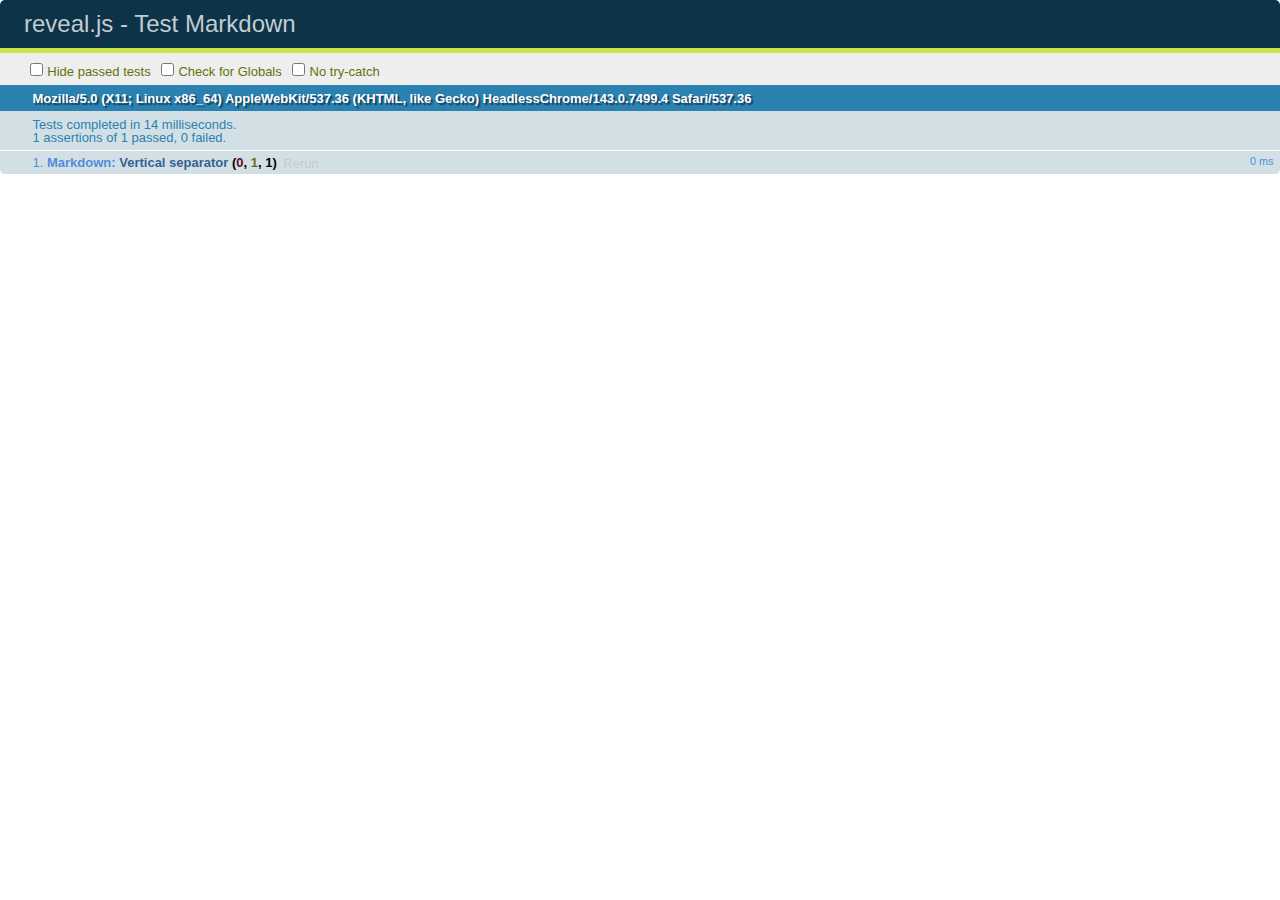
<file: test/test-markdown.html>
<!doctype html>
<html lang="en">

	<head>
		<meta charset="utf-8">

		<title>reveal.js - Test Markdown</title>

		<link rel="stylesheet" href="../css/reveal.css">
		<link rel="stylesheet" href="qunit-1.12.0.css">
	</head>

	<body style="overflow: auto;">

		<div id="qunit"></div>
  		<div id="qunit-fixture"></div>

		<div class="reveal" style="display: none;">

			<div class="slides">

				<!-- <section data-markdown="example.md" data-separator="^\n\n\n" data-separator-vertical="^\n\n"></section> -->

				<!-- Slides are separated by newline + three dashes + newline, vertical slides identical but two dashes -->
				<section data-markdown data-separator="^\n---\n$" data-separator-vertical="^\n--\n$">
					<script type="text/template">
						## Slide 1.1

						--

						## Slide 1.2

						---

						## Slide 2
					</script>
				</section>

			</div>

		</div>

		<script src="../lib/js/head.min.js"></script>
		<script src="../js/reveal.js"></script>
		<script src="../plugin/markdown/marked.js"></script>
		<script src="../plugin/markdown/markdown.js"></script>
		<script src="qunit-1.12.0.js"></script>

		<script src="test-markdown.js"></script>

	</body>
</html>
</file>
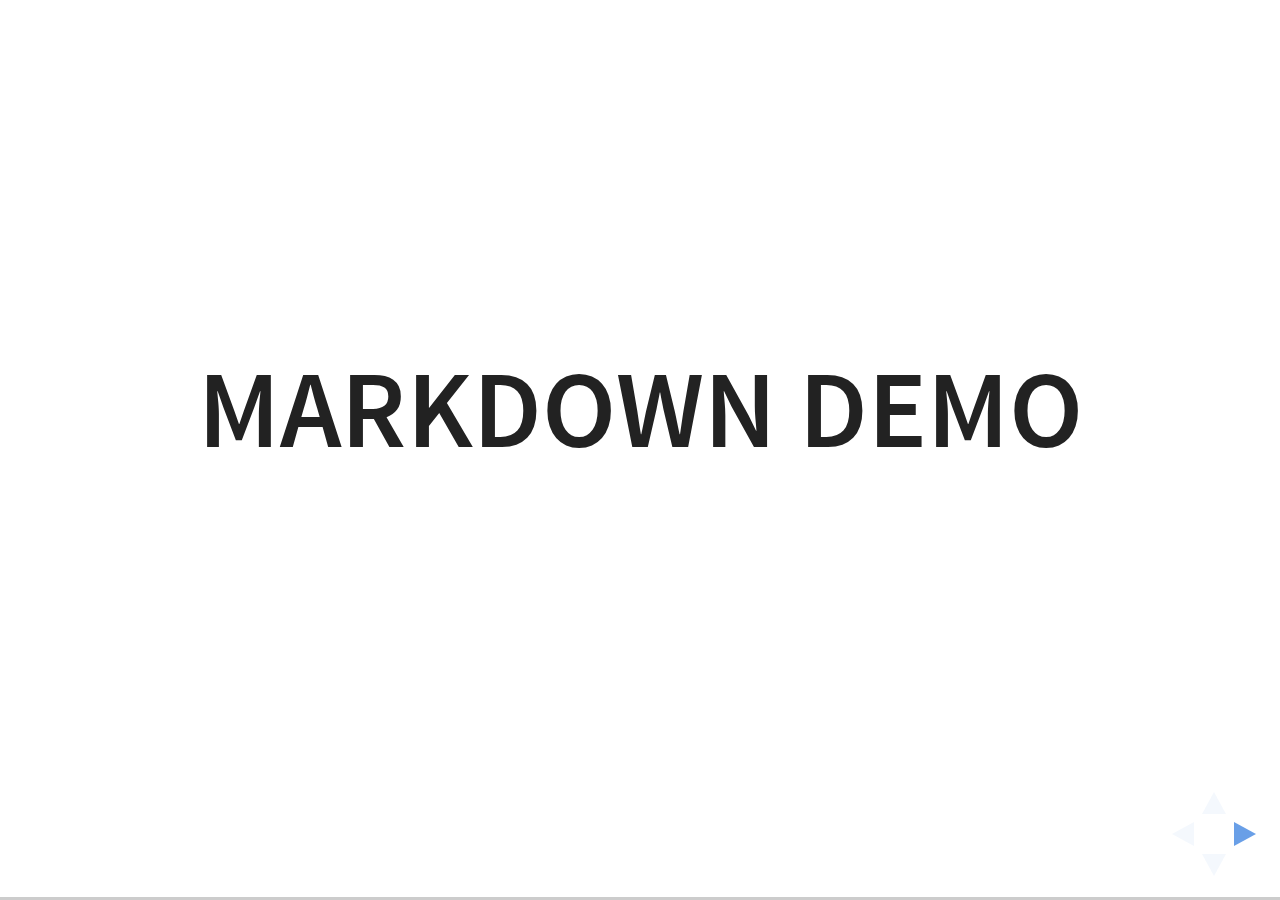
<file: plugin/markdown/example.html>
<!doctype html>
<html lang="en">

	<head>
		<meta charset="utf-8">

		<title>reveal.js - Markdown Demo</title>

		<link rel="stylesheet" href="../../css/reveal.css">
		<link rel="stylesheet" href="../../css/theme/white.css" id="theme">

        <link rel="stylesheet" href="../../lib/css/zenburn.css">
	</head>

	<body>

		<div class="reveal">

			<div class="slides">

                <!-- Use external markdown resource, separate slides by three newlines; vertical slides by two newlines -->
                <section data-markdown="example.md" data-separator="^\n\n\n" data-separator-vertical="^\n\n"></section>

                <!-- Slides are separated by three dashes (quick 'n dirty regular expression) -->
                <section data-markdown data-separator="---">
                    <script type="text/template">
                        ## Demo 1
                        Slide 1
                        ---
                        ## Demo 1
                        Slide 2
                        ---
                        ## Demo 1
                        Slide 3
                    </script>
                </section>

                <!-- Slides are separated by newline + three dashes + newline, vertical slides identical but two dashes -->
                <section data-markdown data-separator="^\n---\n$" data-separator-vertical="^\n--\n$">
                    <script type="text/template">
                        ## Demo 2
                        Slide 1.1

                        --

                        ## Demo 2
                        Slide 1.2

                        ---

                        ## Demo 2
                        Slide 2
                    </script>
                </section>

                <!-- No "extra" slides, since there are no separators defined (so they'll become horizontal rulers) -->
                <section data-markdown>
                    <script type="text/template">
                        A

                        ---

                        B

                        ---

                        C
                    </script>
                </section>

                <!-- Slide attributes -->
                <section data-markdown>
                    <script type="text/template">
                        <!-- .slide: data-background="#000000" -->
                        ## Slide attributes
                    </script>
                </section>

                <!-- Element attributes -->
                <section data-markdown>
                    <script type="text/template">
                        ## Element attributes
                        - Item 1 <!-- .element: class="fragment" data-fragment-index="2" -->
                        - Item 2 <!-- .element: class="fragment" data-fragment-index="1" -->
                    </script>
                </section>

                <!-- Code -->
                <section data-markdown>
                    <script type="text/template">
                        ```php
                        public function foo()
                        {
                            $foo = array(
                                'bar' => 'bar'
                            )
                        }
                        ```
                    </script>
                </section>

            </div>
		</div>

		<script src="../../lib/js/head.min.js"></script>
		<script src="../../js/reveal.js"></script>

		<script>

			Reveal.initialize({
				controls: true,
				progress: true,
				history: true,
				center: true,

				// Optional libraries used to extend on reveal.js
				dependencies: [
					{ src: '../../lib/js/classList.js', condition: function() { return !document.body.classList; } },
					{ src: 'marked.js', condition: function() { return !!document.querySelector( '[data-markdown]' ); } },
                    { src: 'markdown.js', condition: function() { return !!document.querySelector( '[data-markdown]' ); } },
                    { src: '../highlight/highlight.js', async: true, callback: function() { hljs.initHighlightingOnLoad(); } },
					{ src: '../notes/notes.js' }
				]
			});

		</script>

	</body>
</html>
</file>
<file: css/theme/epcc.css>
/**
 * A simple theme for reveal.js presentations, similar
 * to the default theme. The accent color is darkblue.
 *
 * This theme is Copyright (C) 2012 Owen Versteeg, https://github.com/StereotypicalApps. It is MIT licensed.
 * reveal.js is Copyright (C) 2011-2012 Hakim El Hattab, http://hakim.se
 */

@import url(https://fonts.googleapis.com/css?family=News+Cycle:400,700);
@import url(https://fonts.googleapis.com/css?family=Lato:400,700,400italic,700italic);

/*********************************************
 * GLOBAL STYLES
 *********************************************/

body {
    background: #fff;
    background-color: #fff;
}
.reveal {
    font-family: "Lato", sans-serif;
    font-size: 36px;
    font-weight: normal;
    color: #000;
    background-image: url("../../images/drawing.svg"), url("../../images/uoe_small.png");
    background-position: 2% 2%, 98% 2%;
    background-repeat: no-repeat, no-repeat;
    background-size: 15% auto, 6% auto;
}
.reveal {
    font-size: 36px;
    font-weight: normal;
    letter-spacing: -0.02em;
    color: black;
}
::selection {
    color: #fff;
    background: rgba(0, 0, 0, 0.99);
    text-shadow: none;
}
.reveal .slides > section, .reveal .slides > section > section {
    line-height: 1.3;
    font-weight: inherit;
}

/*********************************************
 * HEADERS
 *********************************************/

.reveal h1, .reveal h2, .reveal h3, .reveal h4, .reveal h5, .reveal h6 {
    margin: 10px 0 15px 0;
    color: #000;
    font-family: "News Cycle", Impact, sans-serif;
    font-weight: normal;
    line-height: 1.2;
    letter-spacing: normal;
    text-transform: none;
    text-shadow: none;
    word-wrap: break-word;
}
.reveal h1 {
    font-size: 3.77em;
}
.reveal h2 {
    font-size: 2.11em;
}
.reveal h3 {
    font-size: 1.55em;
}
.reveal h4 {
    font-size: 1em;
}
.reveal h1 {
    text-shadow: none;
}

/*********************************************
 * OTHER
 *********************************************/

.reveal p {

    margin: 20px 0;
    line-height: 1.3;
}

/* Ensure certain elements are never larger than the slide itself */

.reveal img, .reveal video, .reveal iframe {
    max-width: 95%;
    max-height: 95%;
}
.reveal strong, .reveal b {
    font-weight: bold;
}
.reveal em {
    font-style: italic;
}
.reveal ol, .reveal dl, .reveal ul {
    display: inline-block;
    text-align: left;
    margin: 0 0 0 1em;
}
.reveal ol {
    list-style-type: decimal;
}
.reveal ul {
    list-style-type: disc;
}
.reveal ul ul {
    list-style-type: square;
}
.reveal ul ul ul {
    list-style-type: circle;
}
.reveal ul ul, .reveal ul ol, .reveal ol ol, .reveal ol ul {
    display: block;
    margin-left: 40px;
}
.reveal dt {
    font-weight: bold;
}
.reveal dd {
    margin-left: 40px;
}
.reveal q, .reveal blockquote {
    quotes: none;
}
.reveal blockquote {
    display: block;
    position: relative;
    width: 70%;
    margin: 20px auto;
    padding: 5px;
    font-style: italic;
    background: rgba(255, 255, 255, 0.05);
    box-shadow: 0px 0px 2px rgba(0, 0, 0, 0.2);
}
.reveal blockquote p:first-child, .reveal blockquote p:last-child {
    display: inline-block;
}
.reveal q {
    font-style: italic;
}
.reveal pre {
    display: block;
    position: relative;
    width: 90%;
    margin: 20px auto;
    text-align: left;
    font-size: 0.55em;
    font-family: monospace;
    line-height: 1.2em;
    word-wrap: break-word;
    box-shadow: 0px 0px 6px rgba(0, 0, 0, 0.3);
}
.reveal code {
    font-family: monospace;
}
.reveal pre code {
    display: block;
    padding: 5px;
    overflow: auto;
    max-height: 400px;
    word-wrap: normal;
}
.reveal table {
    margin: auto;
    border-collapse: collapse;
    border-spacing: 0;
}
.reveal table th {
    font-weight: bold;
}
.reveal table th, .reveal table td {
    text-align: left;
    padding: 0.2em 0.5em 0.2em 0.5em;
    border-bottom: 1px solid;
}
.reveal table th[align="center"], .reveal table td[align="center"] {
    text-align: center;
}
.reveal table th[align="right"], .reveal table td[align="right"] {
    text-align: right;
}
.reveal table tr:last-child td {
    border-bottom: none;
}
.reveal sup {
    vertical-align: super;
}
.reveal sub {
    vertical-align: sub;
}
.reveal small {
    display: inline-block;
    font-size: 0.6em;
    line-height: 1.2em;
    vertical-align: middle;
}
.reveal small * {
    vertical-align: top;
}

/*********************************************
 * LINKS
 *********************************************/

.reveal a {
    color: #00008B;
    text-decoration: none;
    -webkit-transition: color 0.15s ease;
    -moz-transition: color 0.15s ease;
    transition: color 0.15s ease;
}
.reveal a:hover {
    color: #0000f1;
    text-shadow: none;
    border: none;
}
.reveal .roll span:after {
    color: #fff;
    background: #00003f;
}

/*********************************************
 * IMAGES
 *********************************************/

.reveal section img {
    margin: 10px 0px;
    background: rgba(255, 255, 255, 0.12);
    border: 0px solid #000;
    box-shadow: 0 0 10px rgba(0, 0, 0, 0.15);
}
.reveal section img.plain {
    border: 0;
    box-shadow: none;
}
.reveal a img {
    -webkit-transition: all 0.15s linear;
    -moz-transition: all 0.15s linear;
    transition: all 0.15s linear;
}
.reveal a:hover img {
    background: rgba(255, 255, 255, 0.2);
    border-color: #00008B;
    box-shadow: 0 0 20px rgba(0, 0, 0, 0.55);
}

/*********************************************
 * NAVIGATION CONTROLS
 *********************************************/

.reveal .controls .navigate-left, .reveal .controls .navigate-left.enabled {
    border-right-color: #00008B;
}
.reveal .controls .navigate-right, .reveal .controls .navigate-right.enabled {
    border-left-color: #00008B;
}
.reveal .controls .navigate-up, .reveal .controls .navigate-up.enabled {
    border-bottom-color: #00008B;
}
.reveal .controls .navigate-down, .reveal .controls .navigate-down.enabled {
    border-top-color: #00008B;
}
.reveal .controls .navigate-left.enabled:hover {
    border-right-color: #0000f1;
}
.reveal .controls .navigate-right.enabled:hover {
    border-left-color: #0000f1;
}
.reveal .controls .navigate-up.enabled:hover {
    border-bottom-color: #0000f1;
}
.reveal .controls .navigate-down.enabled:hover {
    border-top-color: #0000f1;
}

/*********************************************
 * PROGRESS BAR
 *********************************************/

.reveal .progress {
    background: rgba(0, 0, 0, 0.2);
}
.reveal .progress span {
    background: #00008B;
    -webkit-transition: width 800ms cubic-bezier(0.26, 0.86, 0.44, 0.985);
    -moz-transition: width 800ms cubic-bezier(0.26, 0.86, 0.44, 0.985);
    transition: width 800ms cubic-bezier(0.26, 0.86, 0.44, 0.985);
}
</file>
<file: lib/css/zenburn.css>
/*

Zenburn style from voldmar.ru (c) Vladimir Epifanov <voldmar@voldmar.ru>
based on dark.css by Ivan Sagalaev

*/

.hljs {
  display: block;
  overflow-x: auto;
  padding: 0.5em;
  background: #3f3f3f;
  color: #dcdcdc;
}

.hljs-keyword,
.hljs-selector-tag,
.hljs-tag {
  color: #e3ceab;
}

.hljs-template-tag {
  color: #dcdcdc;
}

.hljs-number {
  color: #8cd0d3;
}

.hljs-variable,
.hljs-template-variable,
.hljs-attribute {
  color: #efdcbc;
}

.hljs-literal {
  color: #efefaf;
}

.hljs-subst {
  color: #8f8f8f;
}

.hljs-title,
.hljs-name,
.hljs-selector-id,
.hljs-selector-class,
.hljs-section,
.hljs-type {
  color: #efef8f;
}

.hljs-symbol,
.hljs-bullet,
.hljs-link {
  color: #dca3a3;
}

.hljs-deletion,
.hljs-string,
.hljs-built_in,
.hljs-builtin-name {
  color: #cc9393;
}

.hljs-addition,
.hljs-comment,
.hljs-quote,
.hljs-meta {
  color: #7f9f7f;
}


.hljs-emphasis {
  font-style: italic;
}

.hljs-strong {
  font-weight: bold;
}
</file>
<file: css/theme/white.css>
/**
 * White theme for reveal.js. This is the opposite of the 'black' theme.
 *
 * By Hakim El Hattab, http://hakim.se
 */
@import url(../../lib/font/source-sans-pro/source-sans-pro.css);
section.has-dark-background, section.has-dark-background h1, section.has-dark-background h2, section.has-dark-background h3, section.has-dark-background h4, section.has-dark-background h5, section.has-dark-background h6 {
  color: #fff; }

/*********************************************
 * GLOBAL STYLES
 *********************************************/
body {
  background: #fff;
  background-color: #fff; }

.reveal {
  font-family: "Source Sans Pro", Helvetica, sans-serif;
  font-size: 38px;
  font-weight: normal;
  color: #222; }

::selection {
  color: #fff;
  background: #98bdef;
  text-shadow: none; }

.reveal .slides > section,
.reveal .slides > section > section {
  line-height: 1.3;
  font-weight: inherit; }

/*********************************************
 * HEADERS
 *********************************************/
.reveal h1,
.reveal h2,
.reveal h3,
.reveal h4,
.reveal h5,
.reveal h6 {
  margin: 0 0 20px 0;
  color: #222;
  font-family: "Source Sans Pro", Helvetica, sans-serif;
  font-weight: 600;
  line-height: 1.2;
  letter-spacing: normal;
  text-transform: uppercase;
  text-shadow: none;
  word-wrap: break-word; }

.reveal h1 {
  font-size: 2.5em; }

.reveal h2 {
  font-size: 1.6em; }

.reveal h3 {
  font-size: 1.3em; }

.reveal h4 {
  font-size: 1em; }

.reveal h1 {
  text-shadow: none; }

/*********************************************
 * OTHER
 *********************************************/
.reveal p {
  margin: 20px 0;
  line-height: 1.3; }

/* Ensure certain elements are never larger than the slide itself */
.reveal img,
.reveal video,
.reveal iframe {
  max-width: 95%;
  max-height: 95%; }

.reveal strong,
.reveal b {
  font-weight: bold; }

.reveal em {
  font-style: italic; }

.reveal ol,
.reveal dl,
.reveal ul {
  display: inline-block;
  text-align: left;
  margin: 0 0 0 1em; }

.reveal ol {
  list-style-type: decimal; }

.reveal ul {
  list-style-type: disc; }

.reveal ul ul {
  list-style-type: square; }

.reveal ul ul ul {
  list-style-type: circle; }

.reveal ul ul,
.reveal ul ol,
.reveal ol ol,
.reveal ol ul {
  display: block;
  margin-left: 40px; }

.reveal dt {
  font-weight: bold; }

.reveal dd {
  margin-left: 40px; }

.reveal q,
.reveal blockquote {
  quotes: none; }

.reveal blockquote {
  display: block;
  position: relative;
  width: 70%;
  margin: 20px auto;
  padding: 5px;
  font-style: italic;
  background: rgba(255, 255, 255, 0.05);
  box-shadow: 0px 0px 2px rgba(0, 0, 0, 0.2); }

.reveal blockquote p:first-child,
.reveal blockquote p:last-child {
  display: inline-block; }

.reveal q {
  font-style: italic; }

.reveal pre {
  display: block;
  position: relative;
  width: 90%;
  margin: 20px auto;
  text-align: left;
  font-size: 0.55em;
  font-family: monospace;
  line-height: 1.2em;
  word-wrap: break-word;
  box-shadow: 0px 0px 6px rgba(0, 0, 0, 0.3); }

.reveal code {
  font-family: monospace; }

.reveal pre code {
  display: block;
  padding: 5px;
  overflow: auto;
  max-height: 400px;
  word-wrap: normal; }

.reveal table {
  margin: auto;
  border-collapse: collapse;
  border-spacing: 0; }

.reveal table th {
  font-weight: bold; }

.reveal table th,
.reveal table td {
  text-align: left;
  padding: 0.2em 0.5em 0.2em 0.5em;
  border-bottom: 1px solid; }

.reveal table th[align="center"],
.reveal table td[align="center"] {
  text-align: center; }

.reveal table th[align="right"],
.reveal table td[align="right"] {
  text-align: right; }

.reveal table tbody tr:last-child th,
.reveal table tbody tr:last-child td {
  border-bottom: none; }

.reveal sup {
  vertical-align: super; }

.reveal sub {
  vertical-align: sub; }

.reveal small {
  display: inline-block;
  font-size: 0.6em;
  line-height: 1.2em;
  vertical-align: top; }

.reveal small * {
  vertical-align: top; }

/*********************************************
 * LINKS
 *********************************************/
.reveal a {
  color: #2a76dd;
  text-decoration: none;
  -webkit-transition: color .15s ease;
  -moz-transition: color .15s ease;
  transition: color .15s ease; }

.reveal a:hover {
  color: #6ca0e8;
  text-shadow: none;
  border: none; }

.reveal .roll span:after {
  color: #fff;
  background: #1a53a1; }

/*********************************************
 * IMAGES
 *********************************************/
.reveal section img {
  margin: 15px 0px;
  background: rgba(255, 255, 255, 0.12);
  border: 4px solid #222;
  box-shadow: 0 0 10px rgba(0, 0, 0, 0.15); }

.reveal section img.plain {
  border: 0;
  box-shadow: none; }

.reveal a img {
  -webkit-transition: all .15s linear;
  -moz-transition: all .15s linear;
  transition: all .15s linear; }

.reveal a:hover img {
  background: rgba(255, 255, 255, 0.2);
  border-color: #2a76dd;
  box-shadow: 0 0 20px rgba(0, 0, 0, 0.55); }

/*********************************************
 * NAVIGATION CONTROLS
 *********************************************/
.reveal .controls .navigate-left,
.reveal .controls .navigate-left.enabled {
  border-right-color: #2a76dd; }

.reveal .controls .navigate-right,
.reveal .controls .navigate-right.enabled {
  border-left-color: #2a76dd; }

.reveal .controls .navigate-up,
.reveal .controls .navigate-up.enabled {
  border-bottom-color: #2a76dd; }

.reveal .controls .navigate-down,
.reveal .controls .navigate-down.enabled {
  border-top-color: #2a76dd; }

.reveal .controls .navigate-left.enabled:hover {
  border-right-color: #6ca0e8; }

.reveal .controls .navigate-right.enabled:hover {
  border-left-color: #6ca0e8; }

.reveal .controls .navigate-up.enabled:hover {
  border-bottom-color: #6ca0e8; }

.reveal .controls .navigate-down.enabled:hover {
  border-top-color: #6ca0e8; }

/*********************************************
 * PROGRESS BAR
 *********************************************/
.reveal .progress {
  background: rgba(0, 0, 0, 0.2); }

.reveal .progress span {
  background: #2a76dd;
  -webkit-transition: width 800ms cubic-bezier(0.26, 0.86, 0.44, 0.985);
  -moz-transition: width 800ms cubic-bezier(0.26, 0.86, 0.44, 0.985);
  transition: width 800ms cubic-bezier(0.26, 0.86, 0.44, 0.985); }
</file>
<file: test/qunit-1.12.0.css>
/**
 * QUnit v1.12.0 - A JavaScript Unit Testing Framework
 *
 * http://qunitjs.com
 *
 * Copyright 2012 jQuery Foundation and other contributors
 * Released under the MIT license.
 * http://jquery.org/license
 */

/** Font Family and Sizes */

#qunit-tests, #qunit-header, #qunit-banner, #qunit-testrunner-toolbar, #qunit-userAgent, #qunit-testresult {
	font-family: "Helvetica Neue Light", "HelveticaNeue-Light", "Helvetica Neue", Calibri, Helvetica, Arial, sans-serif;
}

#qunit-testrunner-toolbar, #qunit-userAgent, #qunit-testresult, #qunit-tests li { font-size: small; }
#qunit-tests { font-size: smaller; }


/** Resets */

#qunit-tests, #qunit-header, #qunit-banner, #qunit-userAgent, #qunit-testresult, #qunit-modulefilter {
	margin: 0;
	padding: 0;
}


/** Header */

#qunit-header {
	padding: 0.5em 0 0.5em 1em;

	color: #8699a4;
	background-color: #0d3349;

	font-size: 1.5em;
	line-height: 1em;
	font-weight: normal;

	border-radius: 5px 5px 0 0;
	-moz-border-radius: 5px 5px 0 0;
	-webkit-border-top-right-radius: 5px;
	-webkit-border-top-left-radius: 5px;
}

#qunit-header a {
	text-decoration: none;
	color: #c2ccd1;
}

#qunit-header a:hover,
#qunit-header a:focus {
	color: #fff;
}

#qunit-testrunner-toolbar label {
	display: inline-block;
	padding: 0 .5em 0 .1em;
}

#qunit-banner {
	height: 5px;
}

#qunit-testrunner-toolbar {
	padding: 0.5em 0 0.5em 2em;
	color: #5E740B;
	background-color: #eee;
	overflow: hidden;
}

#qunit-userAgent {
	padding: 0.5em 0 0.5em 2.5em;
	background-color: #2b81af;
	color: #fff;
	text-shadow: rgba(0, 0, 0, 0.5) 2px 2px 1px;
}

#qunit-modulefilter-container {
	float: right;
}

/** Tests: Pass/Fail */

#qunit-tests {
	list-style-position: inside;
}

#qunit-tests li {
	padding: 0.4em 0.5em 0.4em 2.5em;
	border-bottom: 1px solid #fff;
	list-style-position: inside;
}

#qunit-tests.hidepass li.pass, #qunit-tests.hidepass li.running  {
	display: none;
}

#qunit-tests li strong {
	cursor: pointer;
}

#qunit-tests li a {
	padding: 0.5em;
	color: #c2ccd1;
	text-decoration: none;
}
#qunit-tests li a:hover,
#qunit-tests li a:focus {
	color: #000;
}

#qunit-tests li .runtime {
	float: right;
	font-size: smaller;
}

.qunit-assert-list {
	margin-top: 0.5em;
	padding: 0.5em;

	background-color: #fff;

	border-radius: 5px;
	-moz-border-radius: 5px;
	-webkit-border-radius: 5px;
}

.qunit-collapsed {
	display: none;
}

#qunit-tests table {
	border-collapse: collapse;
	margin-top: .2em;
}

#qunit-tests th {
	text-align: right;
	vertical-align: top;
	padding: 0 .5em 0 0;
}

#qunit-tests td {
	vertical-align: top;
}

#qunit-tests pre {
	margin: 0;
	white-space: pre-wrap;
	word-wrap: break-word;
}

#qunit-tests del {
	background-color: #e0f2be;
	color: #374e0c;
	text-decoration: none;
}

#qunit-tests ins {
	background-color: #ffcaca;
	color: #500;
	text-decoration: none;
}

/*** Test Counts */

#qunit-tests b.counts                       { color: black; }
#qunit-tests b.passed                       { color: #5E740B; }
#qunit-tests b.failed                       { color: #710909; }

#qunit-tests li li {
	padding: 5px;
	background-color: #fff;
	border-bottom: none;
	list-style-position: inside;
}

/*** Passing Styles */

#qunit-tests li li.pass {
	color: #3c510c;
	background-color: #fff;
	border-left: 10px solid #C6E746;
}

#qunit-tests .pass                          { color: #528CE0; background-color: #D2E0E6; }
#qunit-tests .pass .test-name               { color: #366097; }

#qunit-tests .pass .test-actual,
#qunit-tests .pass .test-expected           { color: #999999; }

#qunit-banner.qunit-pass                    { background-color: #C6E746; }

/*** Failing Styles */

#qunit-tests li li.fail {
	color: #710909;
	background-color: #fff;
	border-left: 10px solid #EE5757;
	white-space: pre;
}

#qunit-tests > li:last-child {
	border-radius: 0 0 5px 5px;
	-moz-border-radius: 0 0 5px 5px;
	-webkit-border-bottom-right-radius: 5px;
	-webkit-border-bottom-left-radius: 5px;
}

#qunit-tests .fail                          { color: #000000; background-color: #EE5757; }
#qunit-tests .fail .test-name,
#qunit-tests .fail .module-name             { color: #000000; }

#qunit-tests .fail .test-actual             { color: #EE5757; }
#qunit-tests .fail .test-expected           { color: green;   }

#qunit-banner.qunit-fail                    { background-color: #EE5757; }


/** Result */

#qunit-testresult {
	padding: 0.5em 0.5em 0.5em 2.5em;

	color: #2b81af;
	background-color: #D2E0E6;

	border-bottom: 1px solid white;
}
#qunit-testresult .module-name {
	font-weight: bold;
}

/** Fixture */

#qunit-fixture {
	position: absolute;
	top: -10000px;
	left: -10000px;
	width: 1000px;
	height: 1000px;
}
</file>
